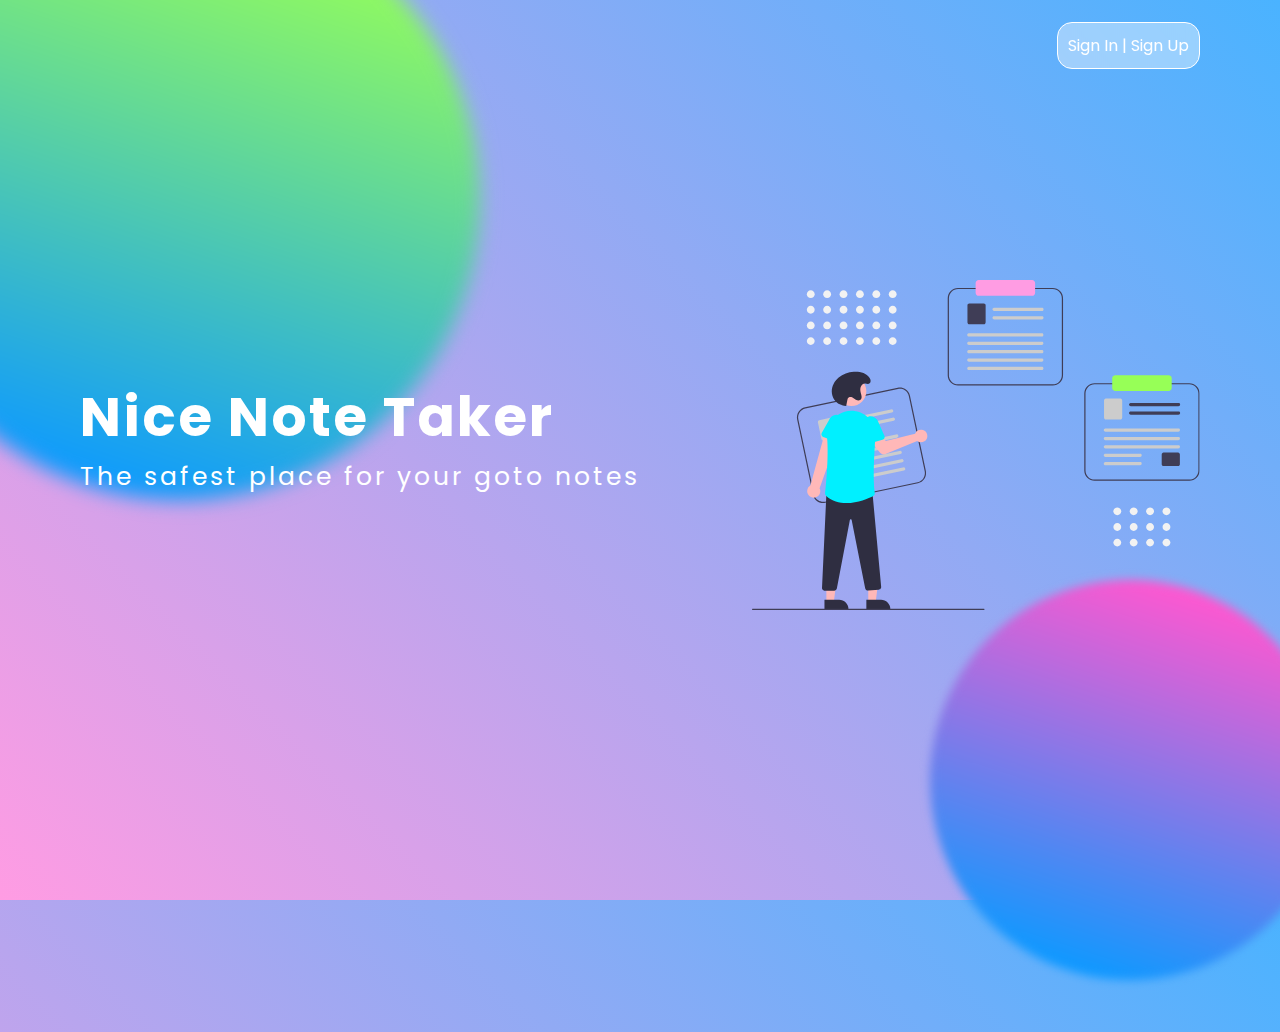
<file: index.html>
<!DOCTYPE html>
<html lang="en">
  <head>
    <meta charset="UTF-8" />
    <meta http-equiv="X-UA-Compatible" content="IE=edge" />
    <meta name="viewport" content="width=device-width, initial-scale=1.0" />
    <link rel="preconnect" href="https://fonts.gstatic.com" />
    <link
      href="https://fonts.googleapis.com/css2?family=Poppins:wght@400;700&display=swap"
      rel="stylesheet"
    />
    <link rel="stylesheet" href="style.css" />
    <title>NoteTaker</title>
  </head>
  <body>
    <nav>
        <div class="sign-in-sign-up">Sign In | Sign Up</div>
    </nav>
    <main class="homepage-container">
      <div class="left-section">
        <h1 class="heading">Nice Note Taker</h1>
        <h3 class="sub-heading">The safest place for your goto notes</h3>
      </div>
      <div class="right-section">
        <img
          class="homepage-illustration"
          src="./assests/illustration.svg"
          alt="illustration"
        />
      </div>
    </main>

    <!-- cicles -->
    <div class="circle1"></div>
    <div class="circle2"></div>

    <!-- js -->
    <script src="./index.js"></script>
  </body>
</html>
</file>
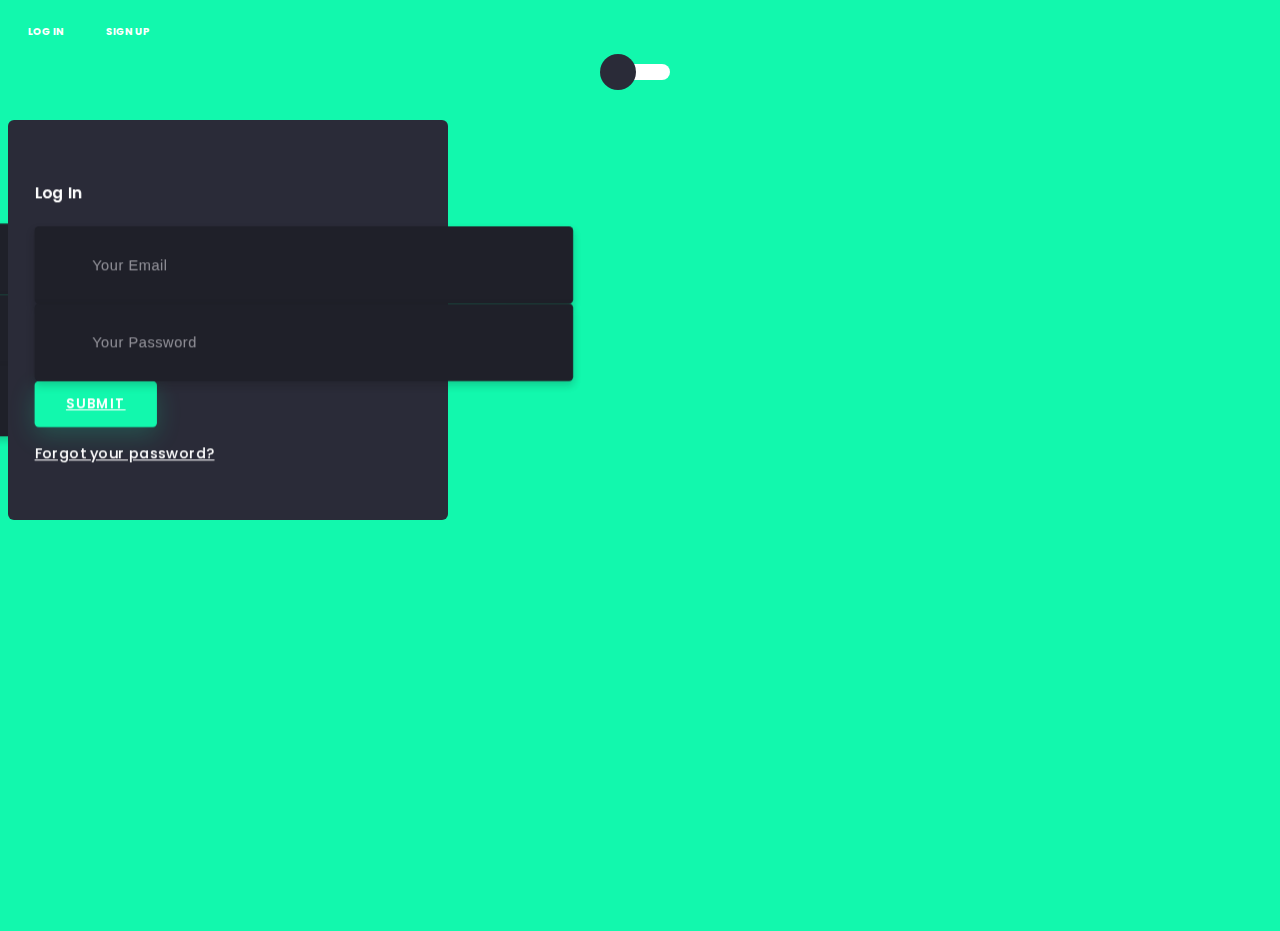
<file: pages/authPage/index.html>
<!DOCTYPE html>
<html lang="en">
  <head>
    <meta charset="UTF-8" />
    <meta name="viewport" content="width=device-width, initial-scale=1.0" />
    <title>Login Form</title>
    <link
      rel="stylesheet"
      href="https://stackpath.bootstrapcdn.com/bootstrap/4.5.0/css/bootstrap.min.css"
      integrity="sha384-9aIt2nRpC12Uk9gS9baDl411NQApFmC26EwAOH8WgZl5MYYxFfc+NcPb1dKGj7Sk"
      crossorigin="anonymous"
    />
    <link
      rel="stylesheet"
      href="https://unicons.iconscout.com/release/v2.1.9/css/unicons.css"
    />
    <link rel="stylesheet" href="style.css" />
  </head>
  <body>
    <div class="section">
      <div class="container">
        <div class="row full-height justify-content-center">
          <div class="col-12 text-center align-self-center py-5">
            <div class="section pb-5 pt-5 pt-sm-2 text-center">
              <h6 class="mb-0 pb-3">
                <span>Log In </span><span>Sign Up</span>
              </h6>
              <input
                class="checkbox"
                type="checkbox"
                id="reg-log"
                name="reg-log"
              />
              <label for="reg-log"></label>
              <div class="card-3d-wrap mx-auto">
                <div class="card-3d-wrapper">
                  <div class="card-front">
                    <div class="center-wrap">
                      <div class="section text-center">
                        <h4 class="mb-4 pb-3">Log In</h4>
                        <div class="form-group">
                          <input
                            type="email"
                            name="logemail"
                            class="form-style signin-email"
                            placeholder="Your Email"
                            id="logemail"
                            autocomplete="none"
                          />
                          <i class="input-icon uil uil-at"></i>
                        </div>
                        <div class="form-group mt-2">
                          <input
                            type="password"
                            name="logpass"
                            class="form-style signin-password"
                            placeholder="Your Password"
                            id="logpass"
                            autocomplete="none"
                          />
                          <i class="input-icon uil uil-lock-alt"></i>
                        </div>
                        <a href="#" class="btn mt-4 signInButton">submit</a>
                        <p class="mb-0 mt-4 text-center">
                          <a href="#0" class="link">Forgot your password?</a>
                        </p>
                      </div>
                    </div>
                  </div>
                  <div class="card-back">
                    <div class="center-wrap">
                      <div class="section text-center">
                        <h4 class="mb-4 pb-3">Sign Up</h4>
                        <div class="form-group">
                          <input
                            type="text"
                            name="logname"
                            class="form-style signup-name"
                            placeholder="Your Full Name"
                            id="logname"
                            autocomplete="none"
                          />
                          <i class="input-icon uil uil-user"></i>
                        </div>
                        <div class="form-group mt-2">
                          <input
                            type="email"
                            name="logemail"
                            class="form-style signup-email"
                            placeholder="Your Email"
                            id="logemail"
                            autocomplete="none"
                          />
                          <i class="input-icon uil uil-at"></i>
                        </div>
                        <div class="form-group mt-2">
                          <input
                            type="password"
                            name="logpass"
                            class="form-style signup-password"
                            placeholder="Your Password"
                            id="logpass"
                            autocomplete="none"
                          />
                          <i class="input-icon uil uil-lock-alt"></i>
                        </div>
                        <a href="#" class="btn mt-4 signUpButton">submit</a>
                      </div>
                    </div>
                  </div>
                </div>
              </div>
            </div>
          </div>
        </div>
      </div>
    </div>
    <script src="./script.js"></script>
  </body>
</html>
</file>
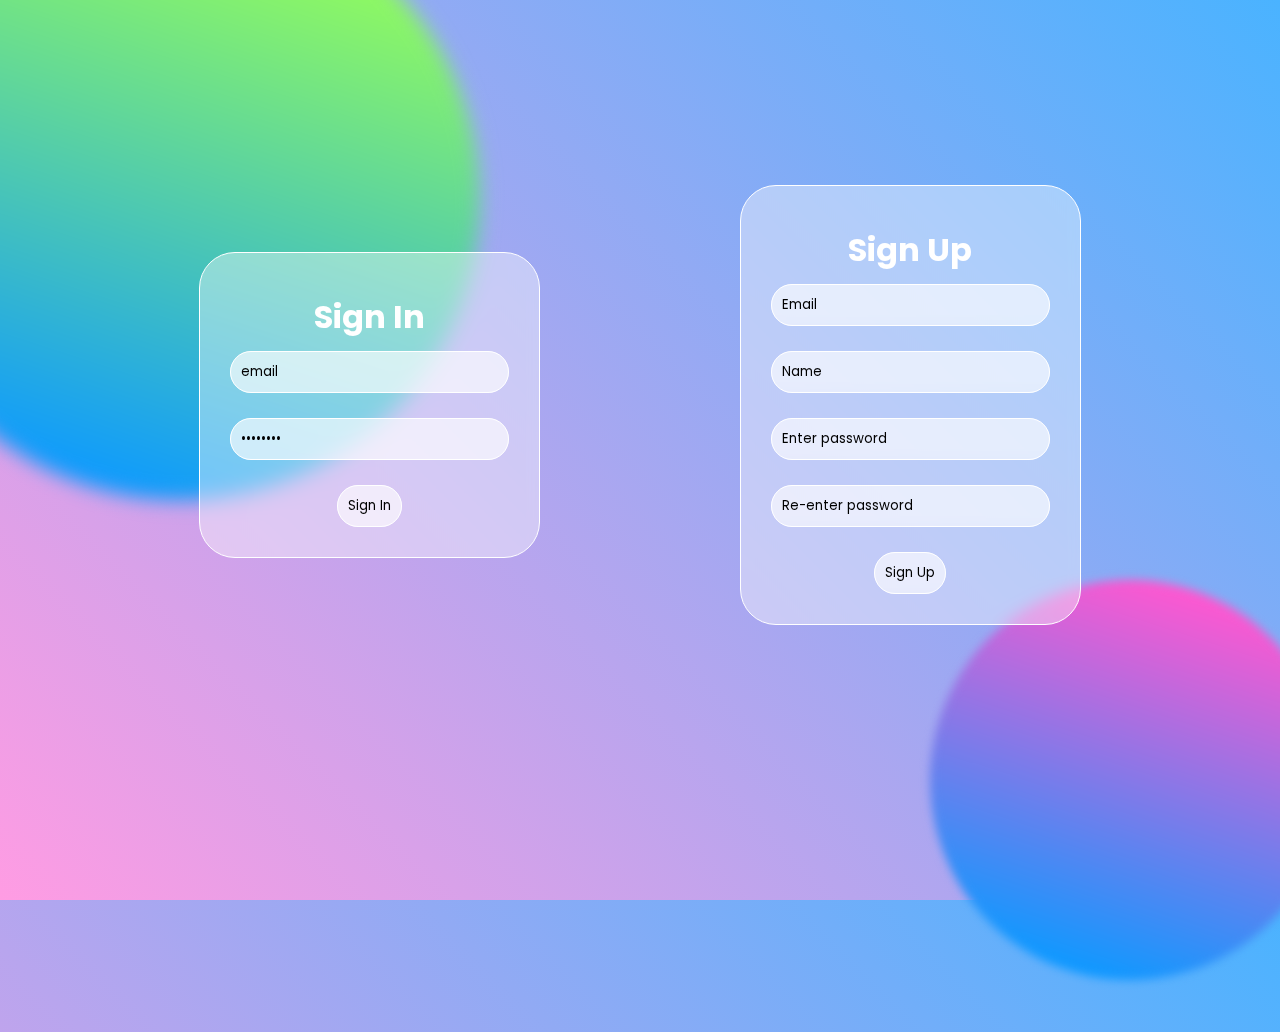
<file: sign.html>
<!DOCTYPE html>
<html lang="en">
<head>
    <meta charset="UTF-8" />
    <meta http-equiv="X-UA-Compatible" content="IE=edge" />
    <meta name="viewport" content="width=device-width, initial-scale=1.0" />
    <link rel="preconnect" href="https://fonts.gstatic.com" />
    <link
      href="https://fonts.googleapis.com/css2?family=Poppins:wght@400;700&display=swap"
      rel="stylesheet"
    />
    <link rel="stylesheet" href="./style2.css" />
    <title>Sign In or Sign Up</title>
</head>
<body>
    
    <main>
        <div class="left-section">
            <h1 class="signIn">Sign In</h1>
                <input type="text" value="email"> <br>
                <input type="password" name="" id="" value="password"> <br>
                <input type="button" value="Sign In" class="button">
        </div>

        <div class="right-section">
            <h1 class="signUp">Sign Up</h1>
                <input type="text" value="Email"> <br>
                <input type="text" value="Name"> <br>
                <input type="text" value="Enter password"> <br>
                <input type="text" value="Re-enter password"> <br>
                <input type="button" value="Sign Up" class="button">
        </div>
    </main>

    <div class="circle1"></div>
    <div class="circle2"></div>
</body>
</html>
</file>
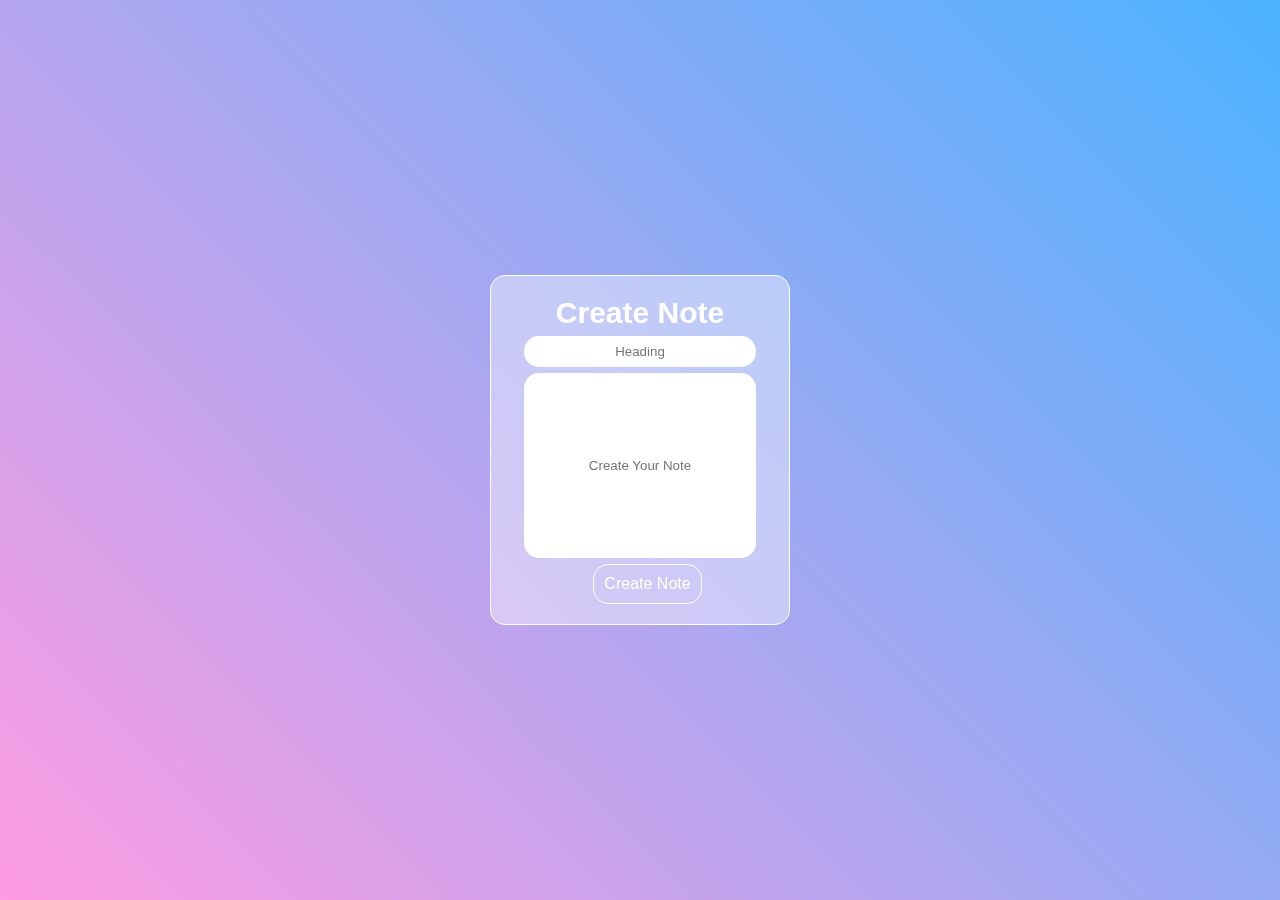
<file: pages/createNotes/createNotes.html>
<!DOCTYPE html>
<html lang="en">
  <head>
    <meta charset="UTF-8" />
    <meta http-equiv="X-UA-Compatible" content="IE=edge" />
    <meta name="viewport" content="width=device-width, initial-scale=1.0" />
    <link rel="stylesheet" href="style.css" />
    <title>Create Note</title>
  </head>
  <body>
    <div class="create-notes-container">
      <div class="heading">Create Note</div>
      <input
        maxlength="20"
        type="text"
        placeholder="Heading"
        class="create-note-heading"
      />
      <input
        maxlength="100"
        type="text"
        placeholder="Create Your Note"
        class="create-note-input"
      />

      <div class="create-note-button">Create Note</div>
    </div>
    <script src="./index.js"></script>
  </body>
</html>
</file>
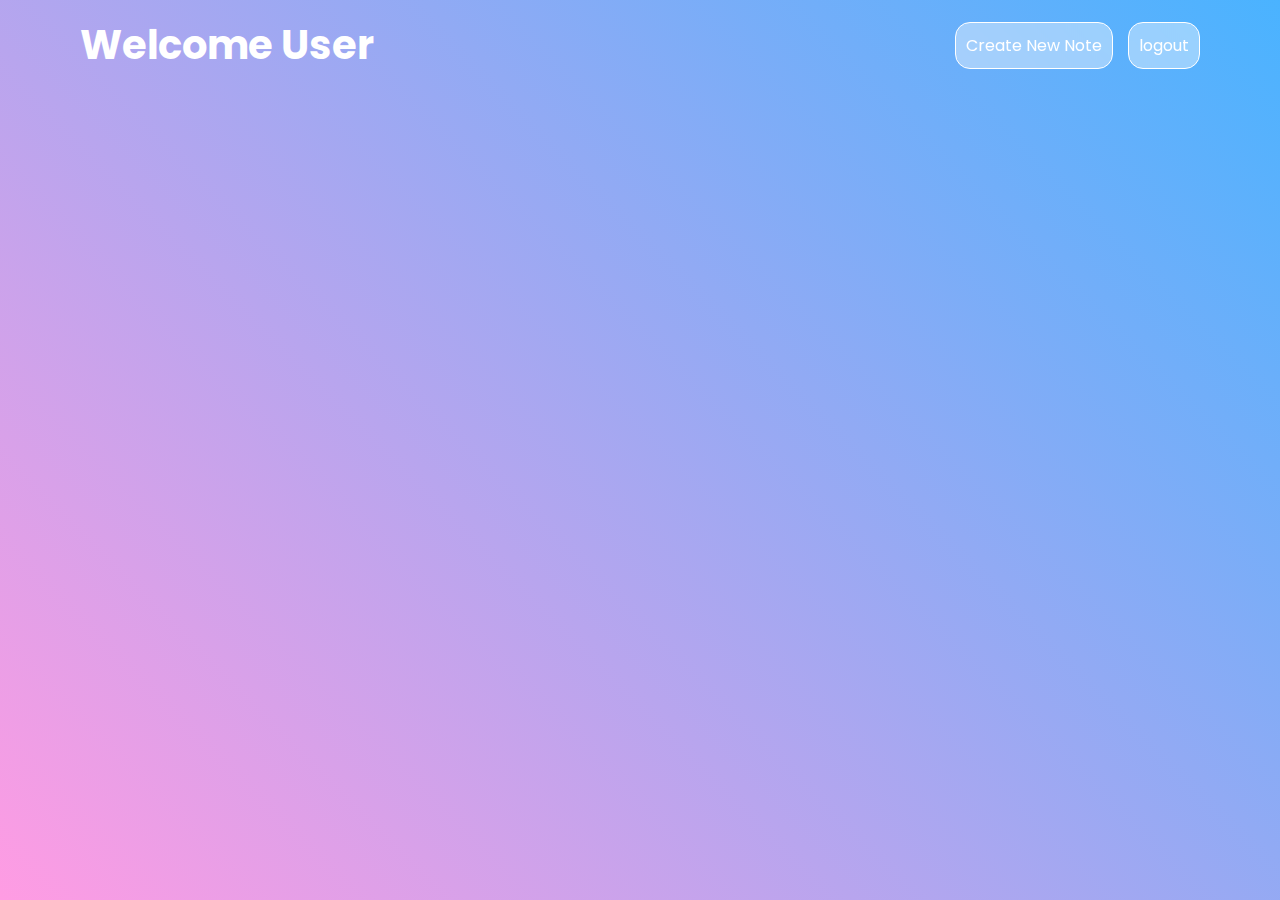
<file: pages/dashboard/dashboard.html>
<!DOCTYPE html>
<html lang="en">
  <head>
    <meta charset="UTF-8" />
    <meta http-equiv="X-UA-Compatible" content="IE=edge" />
    <meta name="viewport" content="width=device-width, initial-scale=1.0" />
    <link rel="preconnect" href="https://fonts.gstatic.com" />
    <link
      href="https://fonts.googleapis.com/css2?family=Poppins:wght@400;700&display=swap"
      rel="stylesheet"
    />
    <link rel="stylesheet" href="style.css" />
    <title>Dashboard</title>
  </head>
  <body>
    <nav>
      <div class="welcome">Welcome User</div>
      <div class="nav-controls">
        <div class="new-note nav-options">Create New Note</div>
        <div class="logout nav-options">logout</div>
      </div>
    </nav>
    <main class="card-container">
      <!-- <div class="card" id="1">
        <div class="card-header">
          <div class="card-heading">Heading</div>
          <a href="../updateNotes/updateNotes.html?noteId=1">
            <div class="edit-note">
              <img src="../../assests/edit-note.svg" alt="" /></div
          ></a>
        </div>
        <div class="card-content">
          Lorem ipsum dolor sit amet consectetur adipisicing elit. Aspernatur
          inventore ipsam earum alias sequi expedita, harum maxime possimus
          eveniet fugiat quasi eius repellendus laborum sunt laboriosam, dolores
          officia quibusdam quod?
        </div> -->
      </div>
    </main>
    <script src="./index.js"></script>
  </body>
</html>
</file>
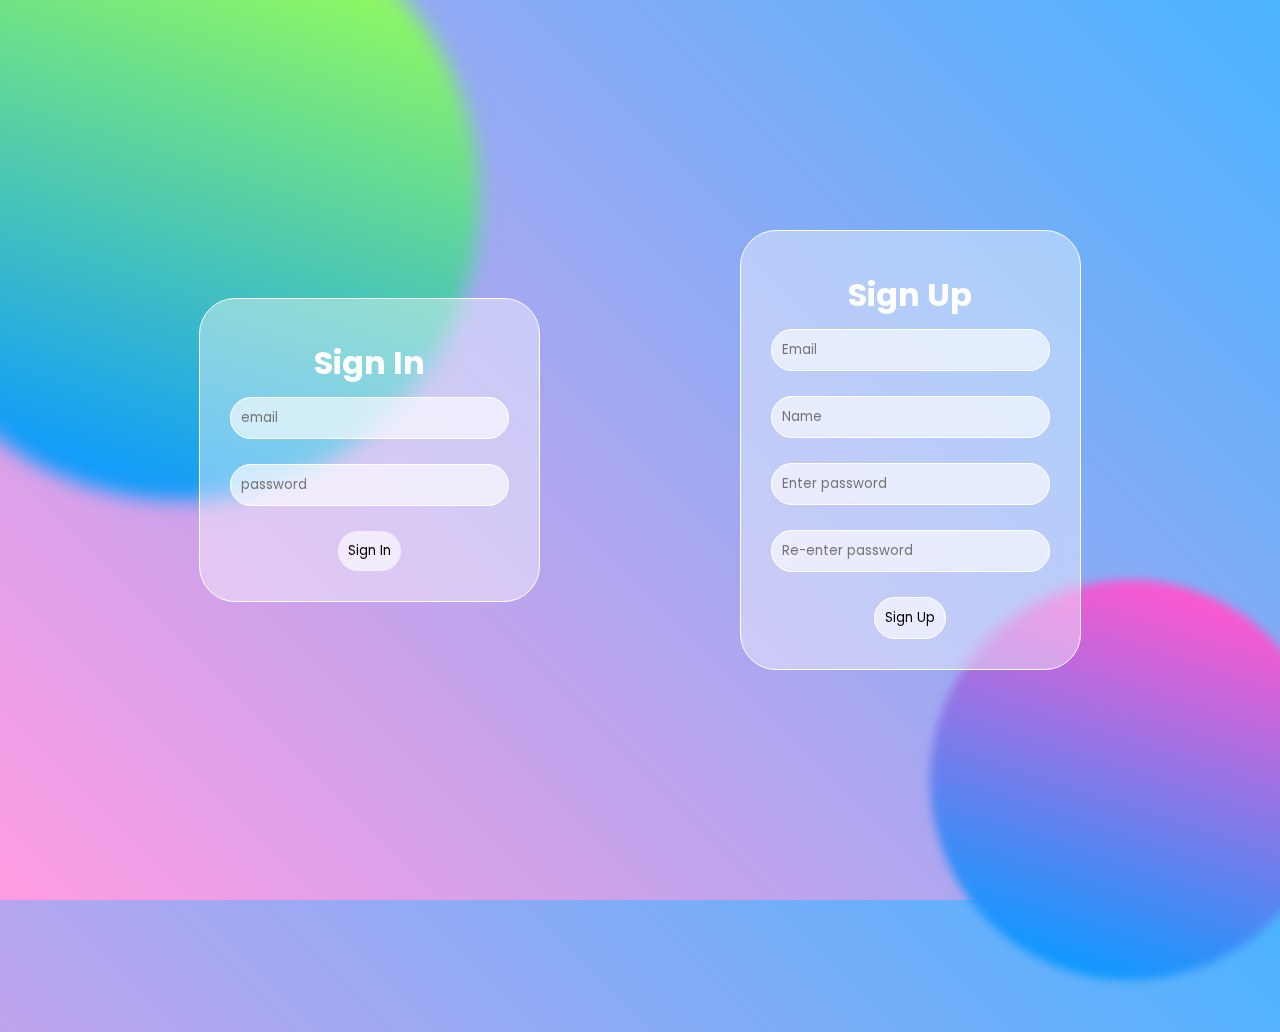
<file: pages/sign/sign.html>
<!DOCTYPE html>
<html lang="en">
  <head>
    <meta charset="UTF-8" />
    <meta http-equiv="X-UA-Compatible" content="IE=edge" />
    <meta name="viewport" content="width=device-width, initial-scale=1.0" />
    <link rel="preconnect" href="https://fonts.gstatic.com" />
    <link
      href="https://fonts.googleapis.com/css2?family=Poppins:wght@400;700&display=swap"
      rel="stylesheet"
    />
    <link rel="stylesheet" href="./style.css" />
    <title>Sign In or Sign Up</title>
  </head>
  <body>
    <main>
      <div class="left-section">
        <h1 class="signIn">Sign In</h1>
        <!-- <form class="signin-form"> -->
        <input type="text" class="signin-email" placeholder="email" /> <br />
        <input
          type="password"
          class="signin-password"
          id=""
          placeholder="password"
        />
        <br />
        <input
          type="button"
          value="Sign In"
          class="button links signInButton"
        />
        <!-- <a href="../dashboard/dashboard.html" class="links"><input type="button" value="Sign In" class="button"></a> -->
        <!-- </form> -->
      </div>

      <div class="right-section">
        <h1 class="signUp">Sign Up</h1>
        <input type="text" class="signup-email" placeholder="Email" /> <br />
        <input type="text" class="signup-name" placeholder="Name" /> <br />
        <input
          type="password"
          class="signup-password"
          placeholder="Enter password"
        />
        <br />
        <input
          type="password"
          class="signup-retypepassword"
          placeholder="Re-enter password"
        />
        <br />
        <input type="button" value="Sign Up" class="button signUpButton" />
        <!-- <a href="../dashboard/dashboard.html"
          ><input type="button" value="Sign Up" class="button signUpButton"
        /></a> -->
      </div>
    </main>

    <div class="circle1"></div>
    <div class="circle2"></div>
    <script src="./script.js"></script>
  </body>
</html>
</file>
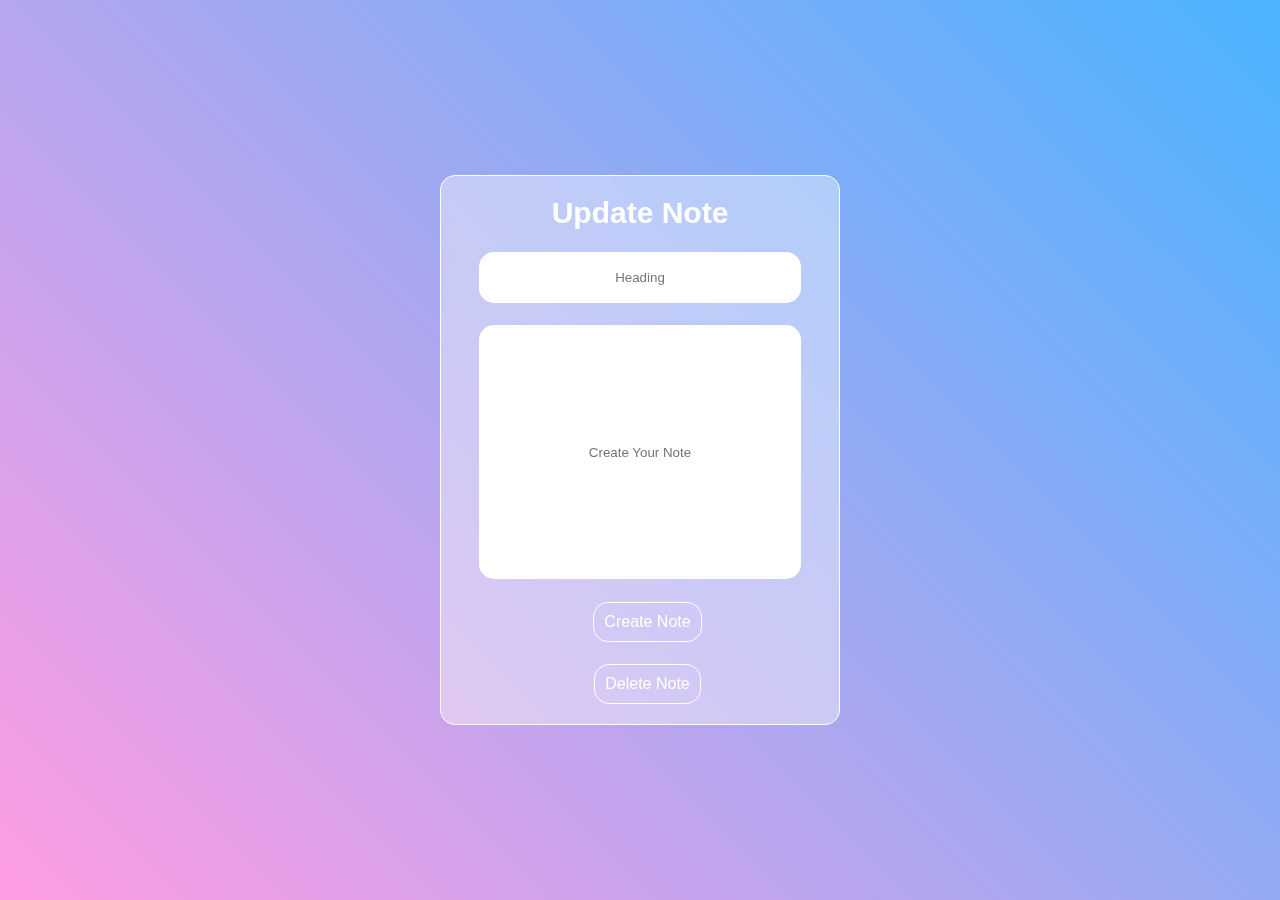
<file: pages/updateNotes/updateNotes.html>
<!DOCTYPE html>
<html lang="en">
  <head>
    <meta charset="UTF-8" />
    <meta http-equiv="X-UA-Compatible" content="IE=edge" />
    <meta name="viewport" content="width=device-width, initial-scale=1.0" />
    <link rel="stylesheet" href="style.css" />
    <title>Update Note</title>
  </head>
  <body>
    <!-- <nav>
      <div class="welcome">Welcome User</div>
      <div class="nav-controls">
        <div class="new-note nav-options">Create New Note</div>
        <div class="logout nav-options">logout</div>
      </div>
    </nav> -->
    <div class="create-notes-container">
      <div class="heading">Update Note</div>
      <input
        maxlength="20"
        type="text"
        placeholder="Heading"
        class="create-note-heading"
      />
      <input
        maxlength="100"
        type="text"
        placeholder="Create Your Note"
        class="create-note-input"
      />

      <div class="create-note-button">Create Note</div>
      <div class="delete-note-button">Delete Note</div>
    </div>
    <script src="./index.js"></script>
  </body>
</html>
</file>
<file: style.css>
* {
  margin: 0;
  padding: 0;
  box-sizing: border-box;
  font-family: "Poppins", sans-serif;
  color: white;
}

body {
  min-height: 100vh;
  width: 100%;
  background: linear-gradient(45deg, #ff9ce3, #4ab3ff);
  overflow: hidden;
  opacity: 0;
  transition: opacity 1s ease;
}

.visible {
  opacity: 1;
}

nav {
  height: 10vh;
  width: 100%;
  display: flex;
  justify-content: flex-end;
  align-items: center;
  padding: 0 80px;
}

.sign-in-sign-up {
  background: rgba(255, 255, 255, 0.4);
  padding: 10px;
  border-radius: 15px;
  border: 1px solid white;
  backdrop-filter: blur(6px);
  -webkit-backdrop-filter: blur(6px);
  cursor: pointer;
}

main {
  height: 90vh;
  width: 100%;
  padding: 0 80px;
  display: flex;
  align-items: center;
  justify-content: space-between;
}

main > div {
  width: 50%;
}

.left-section {
  /* background: lightblue; */
  transform: translateY(-50%);
}

.heading {
  font-size: 55px;
  letter-spacing: 2px;
}

.sub-heading {
  font-size: 25px;
  font-weight: normal;
  letter-spacing: 3px;
}

.right-section {
  /* background: lightblue; */
  transform: translateY(-50px);
  display: flex;
  justify-content: flex-end;
}

.homepage-illustration {
  width: 80%;
}

.circle1,
.circle2 {
  z-index: -5;
  position: absolute;
}

.circle1 {
  width: 600px;
  height: 600px;
  border-radius: 50%;

  background: linear-gradient(180deg, #97ff57 0%, #0d99ff 99.99%, #0094ff 100%);
  filter: blur(10px);
  transform: rotate(18deg);
  left: -120px;
  top: -100px;
}
.circle2 {
  width: 400px;
  height: 400px;
  border-radius: 50%;

  filter: blur(10px);
  transform: rotate(18deg);
  right: -50px;
  bottom: -80px;

  background: linear-gradient(180deg, #ff57d0 0%, #0d99ff 99.99%, #0094ff 100%);
  filter: blur(5px);
  transform: rotate(18deg);
}
::-webkit-scrollbar {
  width: 8px;
  height: 7px;
}
::-webkit-scrollbar-thumb {
  border-radius: 15px;
  background: rgba(255, 255, 255, 0.4);
  border: 1px solid white;
  backdrop-filter: blur(6px);
  -webkit-backdrop-filter: blur(6px);
}
</file>
<file: pages/authPage/style.css>
@import url('https://fonts.googleapis.com/css?family=Poppins:400,500,600,700,800,900');
body{
	font-family: 'Poppins', sans-serif;
	font-weight: 300;
	font-size: 15px;
	line-height: 1.7;
	color: #fff;
	background-color: #12f8ad;
	overflow-x: hidden;
}
a { cursor: pointer; transition: all 200ms linear; }

a:hover { text-decoration: none; }

.link { color: #fff; }

.link:hover { color: #12f8ad; }

p { font-weight: 500; font-size: 14px; line-height: 1.7; }

h4 { font-weight: 600; }

h6 span{
    padding: 0 20px;
    text-transform: uppercase;
    font-weight: 700;
}
.section{
    position: relative;
    width: 100%;
    display: block;
}
.full-height{ min-height: 100vh; }

[type="checkbox"]:checked,
[type="checkbox"]:not(:checked){
    position: absolute;
    left: -9999px;
}
.checkbox:checked + label,
.checkbox:not(:checked) + label{
    position: relative;
    display: block;
    text-align: center;
    width: 60px;
    height: 16px;
    border-radius: 8px;
    padding: 0;
    margin: 10px auto;
    cursor: pointer;
    background-color: #ffffff;
}
.checkbox:checked + label:before,
.checkbox:not(:checked) + label:before{
    position: absolute;
    display: block;
    width: 36px;
    height: 36px;
    border-radius: 50%;
    color: #12f8ad;
    background-color: #2a2b38;
    font-family: 'unicons';
    content: '\eb4f';
    z-index: 20;
    top: -10px;
    left: -10px;
    line-height: 36px;
    text-align: center;
    font-size: 24px;
    transition: all 0.5s ease;
}
.checkbox:checked + label:before {
    transform: translateX(44px) rotate(-270deg);
}
.card-3d-wrap {
    position: relative;
    width: 440px;
    max-width: 100%;
    height: 400px;
    -webkit-transform-style: preserve-3d;
    transform-style: preserve-3d;
    perspective: 800px;
    margin-top: 40px;
}
.card-3d-wrapper {
    width: 100%;
    height: 100%;
    position:absolute;    
    top: 0;
    left: 0;  
    -webkit-transform-style: preserve-3d;
    transform-style: preserve-3d;
    transition: all 600ms ease-out; 
}
.card-front, .card-back {
    width: 100%;
    height: 100%;
    background-color: #2a2b38;
    position: absolute;
    border-radius: 6px;
    left: 0;
    top: 0;
    -webkit-transform-style: preserve-3d;
    transform-style: preserve-3d;
    backface-visibility: hidden;
}
.card-back {
    transform: rotateY(180deg);
}
.checkbox:checked ~ .card-3d-wrap .card-3d-wrapper {
    transform: rotateY(180deg);
}
.center-wrap{
    position: absolute;
    width: 100%;
    padding: 0 35px;
    top: 50%;
    left: 0;
    transform: translate3d(0, -50%, 35px) perspective(100px);
    z-index: 20;
    display: block;
}
.form-group{ 
    position: relative;
    display: block;
    margin: 0;
    padding: 0;
}
.form-style {
    padding: 13px 20px;
    padding-left: 55px;
    height: 48px;
    width: 100%;
    font-weight: 500;
    border-radius: 4px;
    font-size: 14px;
    line-height: 22px;
    letter-spacing: 0.5px;
    outline: none;
    color: #c4c3ca;
    background-color: #1f2029;
    border: none;
    transition: all 200ms linear;
    box-shadow: 0 4px 8px 0 rgba(21,21,21,.2);
}
.form-style:focus,
.form-style:active {
    border: none;
    outline: none;
    box-shadow: 0 4px 8px 0 rgba(21,21,21,.2);
}
.input-icon {
    position: absolute;
    top: 0;
    left: 18px;
    height: 48px;
    font-size: 24px;
    line-height: 48px;
    text-align: left;
    color: #12f8ad;
    transition: all 200ms linear;
}
.form-group input:-ms-input-placeholder  {
    color: #c4c3ca;
    opacity: 0.7;
    transition: all 200ms linear;
}
.form-group input::-moz-placeholder  {
    color: #c4c3ca;
    opacity: 0.7;
    transition: all 200ms linear;
}
.form-group input:-moz-placeholder  {
    color: #c4c3ca;
    opacity: 0.7;
    transition: all 200ms linear;
}
.form-group input::-webkit-input-placeholder  {
    color: #c4c3ca;
    opacity: 0.7;
    transition: all 200ms linear;
}
.form-group input:focus:-ms-input-placeholder  {
    opacity: 0;
    transition: all 200ms linear;
}
.form-group input:focus::-moz-placeholder  {
    opacity: 0;
    transition: all 200ms linear;
}
.form-group input:focus:-moz-placeholder  {
    opacity: 0;
    transition: all 200ms linear;
}
.form-group input:focus::-webkit-input-placeholder  {
    opacity: 0;
    transition: all 200ms linear;
}
.btn{  
    border-radius: 4px;
    height: 44px;
    font-size: 13px;
    font-weight: 600;
    text-transform: uppercase;
    transition: all 200ms linear;
    padding: 0 30px;
    letter-spacing: 1px;
    display: inline-flex;
    align-items: center;
    justify-content: center;
    -ms-flex-pack: center;
    text-align: center;
    border: none;
    background-color: #12f8ad;
    color: #fff;
    box-shadow: 0 8px 24px 0 rgba(18, 248, 173,.2);
}
.btn:active,
.btn:focus{  
  background-color: #fff;
  color: #12f8ad;
  box-shadow: 0 8px 24px 0 rgba(255,255,255,.2);
}
.btn:hover{  
  background-color: #fff;
  color:#12f8ad;
  box-shadow: 0 8px 24px 0 rgba(255,255,255,.2);
}
.logo {
	position: absolute;
	top: 30px;
	right: 30px;
	display: block;
	z-index: 100;
	transition: all 250ms linear;
}
.logo img {
	height: 26px;
	width: auto;
	display: block;
}
</file>
<file: style2.css>
* {
    margin: 0;
    padding: 0;
    box-sizing: border-box;
    font-family: "Poppins", sans-serif;
  }
  body {
    min-height: 100vh;
    width: 100%;
    background: linear-gradient(45deg, #ff9ce3, #4ab3ff);
  }

  main {
    height: 90vh;
    width: 100%;
    padding: 0;
    display: flex;
    align-items: center;
    justify-content: space-evenly;
  }
  main > div {
    width: 50%;
  }
.left-section, .right-section{
    width: fit-content;
    height: fit-content;
    background: rgba(255, 255, 255, 0.4);
    padding: 30px;
    border-radius: 15px;
    border: 1px solid white;
    backdrop-filter: blur(6px);
    -webkit-backdrop-filter: blur(6px);
    border-radius: 36px;
    display: flex;
    justify-content: center;
    align-items: center;
    flex-direction: column;
    
    
}
.left-section>*, .right-section>*{
    padding: 10px;
    border-radius: 33px;
    background: rgba(255, 255, 255, 0.4);
    border: 1px solid white;
    backdrop-filter: blur(6px);
    -webkit-backdrop-filter: blur(6px);
    color: black;
}
.signIn, .signUp{
    /* border: 10px; */
    font-family: "Poppins";
    font-weight: 700;
    font-style: bold;
    background: transparent;
    backdrop-filter: none;
    border: none;
    color: white;
}
.button{
    cursor: pointer;
}
/* .signIn{
    display: flex;
    justify-content: center;
} */
.circle1,
.circle2 {
  z-index: -5;
  position: absolute;
}

.circle1 {
    width: 600px;
    height: 600px;
    border-radius: 50%;
  
    background: linear-gradient(180deg, #97ff57 0%, #0d99ff 99.99%, #0094ff 100%);
    filter: blur(10px);
    transform: rotate(18deg);
    left: -120px;
    top: -100px;
  }
  .circle2 {
    width: 400px;
    height: 400px;
    border-radius: 50%;
  
    filter: blur(10px);
    transform: rotate(18deg);
    right: -50px;
    bottom: -80px;
  
    background: linear-gradient(180deg, #ff57d0 0%, #0d99ff 99.99%, #0094ff 100%);
    filter: blur(5px);
    transform: rotate(18deg);
  }
</file>
<file: pages/createNotes/style.css>
* {
  margin: 0;
  padding: 0;
  box-sizing: border-box;
  font-family: "Poppins", sans-serif;
  color: white;
}

body {
  min-height: 100vh;
  width: 100%;
  background: linear-gradient(45deg, #ff9ce3, #4ab3ff);
  overflow: hidden;
  /* opacity: 0; */
  transition: opacity 1s ease;
  display: flex;
  justify-content: center;
  align-items: center;
}

.visible {
  opacity: 1;
}

.create-notes-container {
  width: 300px;
  height: 350px;
  padding: 20px;
  border-radius: 15px;
  background: rgba(255, 255, 255, 0.4);
  border: 1px solid white;
  backdrop-filter: blur(6px);
  -webkit-backdrop-filter: blur(6px);
  display: flex;
  flex-direction: column;
  justify-content: space-between;
  align-items: center;
}

.heading {
  font-weight: bold;
  font-size: 30px;
}

.create-note-input {
  border: none;
  height: 60%;
  width: 90%;
  border-radius: 15px;
  color: black;
  padding: 10px;
  text-align: center;
}
.create-note-heading {
  border: none;
  height: 10%;
  width: 90%;
  border-radius: 15px;
  color: black;
  padding: 10px;
  text-align: center;
}

.create-note-input:focus,
.create-note-heading:focus {
  outline: none;
}

.create-note-button {
  background: transparent;
  padding: 10px;
  border-radius: 15px;
  border: 1px solid white;
  cursor: pointer;
  margin-left: 15px;
}
</file>
<file: pages/dashboard/style.css>
* {
  margin: 0;
  padding: 0;
  box-sizing: border-box;
  font-family: "Poppins", sans-serif;
  color: white;
}

body {
  min-height: 100vh;
  width: 100%;
  background: linear-gradient(45deg, #ff9ce3, #4ab3ff);
  overflow: hidden;
  /* opacity: 0; */
  transition: opacity 1s ease;
}

.visible {
  opacity: 1;
}

nav {
  height: 10vh;
  width: 100%;
  display: flex;
  justify-content: space-between;
  align-items: center;
  padding: 0 80px;
}

.welcome {
  font-size: 40px;
  font-weight: bold;
}

.nav-controls {
  display: flex;
}

.nav-options {
  background: rgba(255, 255, 255, 0.4);
  padding: 10px;
  border-radius: 15px;
  border: 1px solid white;
  backdrop-filter: blur(6px);
  -webkit-backdrop-filter: blur(6px);
  cursor: pointer;
  margin-left: 15px;
}

.card-container {
  height: 90vh;
  width: 100%;
  padding: 0 80px;
  display: flex;
  align-items: flex-start;
  gap: 10px;
  flex-wrap: wrap;
  padding-top: 20px;
  /* background: lightblue; */
}

.card {
  width: 200px;
  height: 250px;
  padding: 10px;
  border-radius: 15px;
  background: rgba(255, 255, 255, 0.4);
  border: 1px solid white;
  backdrop-filter: blur(6px);
  -webkit-backdrop-filter: blur(6px);
}

.card-header {
  width: 100%;
  display: flex;
  justify-content: space-between;
  align-items: center;
}

.card-heading {
  font-weight: bold;
  font-size: 20px;
}

.edit-note {
  height: 28px;
  cursor: pointer;
}

.edit-note > img {
  height: 100%;
  width: 100%;
}

.card-content {
  font-size: 14px;
  margin-top: 10px;
  /* background: blue; */
  width: 100%;
  height: 180px;
  border: 1px solid white;
  padding: 10px;
  border-radius: 15px;
  word-break: break-word;
  overflow: scroll;
}

::-webkit-scrollbar {
  width: 8px;
  height: 7px;
}
::-webkit-scrollbar-thumb {
  border-radius: 15px;
  background: rgba(255, 255, 255, 0.4);
  border: 1px solid white;
  backdrop-filter: blur(6px);
  -webkit-backdrop-filter: blur(6px);
}
</file>
<file: pages/sign/style.css>
* {
    margin: 0;
    padding: 0;
    box-sizing: border-box;
    font-family: "Poppins", sans-serif;
  }
  body {
    min-height: 100vh;
    width: 100%;
    background: linear-gradient(45deg, #ff9ce3, #4ab3ff);
    overflow: hidden;
  }

  main {
    height: 100vh;
    width: 100%;
    padding: 0;
    display: flex;
    align-items: center;
    justify-content: space-evenly;
    /* background-color: lightblue; */
  }
  main > div {
    width: 50%;
  }
.left-section, .right-section{
    width: fit-content;
    height: fit-content;
    background: rgba(255, 255, 255, 0.4);
    padding: 30px;
    border-radius: 15px;
    border: 1px solid white;
    backdrop-filter: blur(6px);
    -webkit-backdrop-filter: blur(6px);
    border-radius: 36px;
    display: flex;
    justify-content: center;
    align-items: center;
    flex-direction: column;
    
    
}
.left-section>*, .right-section>*{
    padding: 10px;
    border-radius: 33px;
    background: rgba(255, 255, 255, 0.4);
    border: 1px solid white;
    backdrop-filter: blur(6px);
    -webkit-backdrop-filter: blur(6px);
    color: black;
}
.signIn, .signUp{
    /* border: 10px; */
    font-family: "Poppins";
    font-weight: 700;
    font-style: bold;
    background: transparent;
    backdrop-filter: none;
    border: none;
    color: white;
}
.button{
    cursor: pointer;
}
.circle1,
.circle2 {
  z-index: -5;
  position: absolute;
}

.circle1 {
    width: 600px;
    height: 600px;
    border-radius: 50%;
  
    background: linear-gradient(180deg, #97ff57 0%, #0d99ff 99.99%, #0094ff 100%);
    filter: blur(10px);
    transform: rotate(18deg);
    left: -120px;
    top: -100px;
  }
  .circle2 {
    width: 400px;
    height: 400px;
    border-radius: 50%;
  
    filter: blur(10px);
    transform: rotate(18deg);
    right: -50px;
    bottom: -80px;
  
    background: linear-gradient(180deg, #ff57d0 0%, #0d99ff 99.99%, #0094ff 100%);
    filter: blur(5px);
    transform: rotate(18deg);
  }
  .links{
    text-decoration: none;
    border: none;
  }
</file>
<file: pages/updateNotes/style.css>
* {
  margin: 0;
  padding: 0;
  box-sizing: border-box;
  font-family: "Poppins", sans-serif;
  color: white;
}

body {
  min-height: 100vh;
  width: 100%;
  background: linear-gradient(45deg, #ff9ce3, #4ab3ff);
  overflow: hidden;
  /* opacity: 0; */
  transition: opacity 1s ease;
  display: flex;
  justify-content: center;
  align-items: center;
}

.visible {
  opacity: 1;
}

.create-notes-container {
  width: 400px;
  height: 550px;
  padding: 20px;
  border-radius: 15px;
  background: rgba(255, 255, 255, 0.4);
  border: 1px solid white;
  backdrop-filter: blur(6px);
  -webkit-backdrop-filter: blur(6px);
  display: flex;
  flex-direction: column;
  justify-content: space-between;
  align-items: center;
}

.heading {
  font-weight: bold;
  font-size: 30px;
}

.create-note-input {
  border: none;
  height: 50%;
  width: 90%;
  border-radius: 15px;
  color: black;
  padding: 10px;
  text-align: center;
}

.create-note-heading {
  border: none;
  height: 10%;
  width: 90%;
  border-radius: 15px;
  color: black;
  padding: 10px;
  text-align: center;
}

.create-note-input:focus,
.create-note-heading:focus {
  outline: none;
}

.create-note-button,
.delete-note-button {
  background: transparent;
  padding: 10px;
  border-radius: 15px;
  border: 1px solid white;
  cursor: pointer;
  margin-left: 15px;
  /* margin: 15px; */
}
</file>
